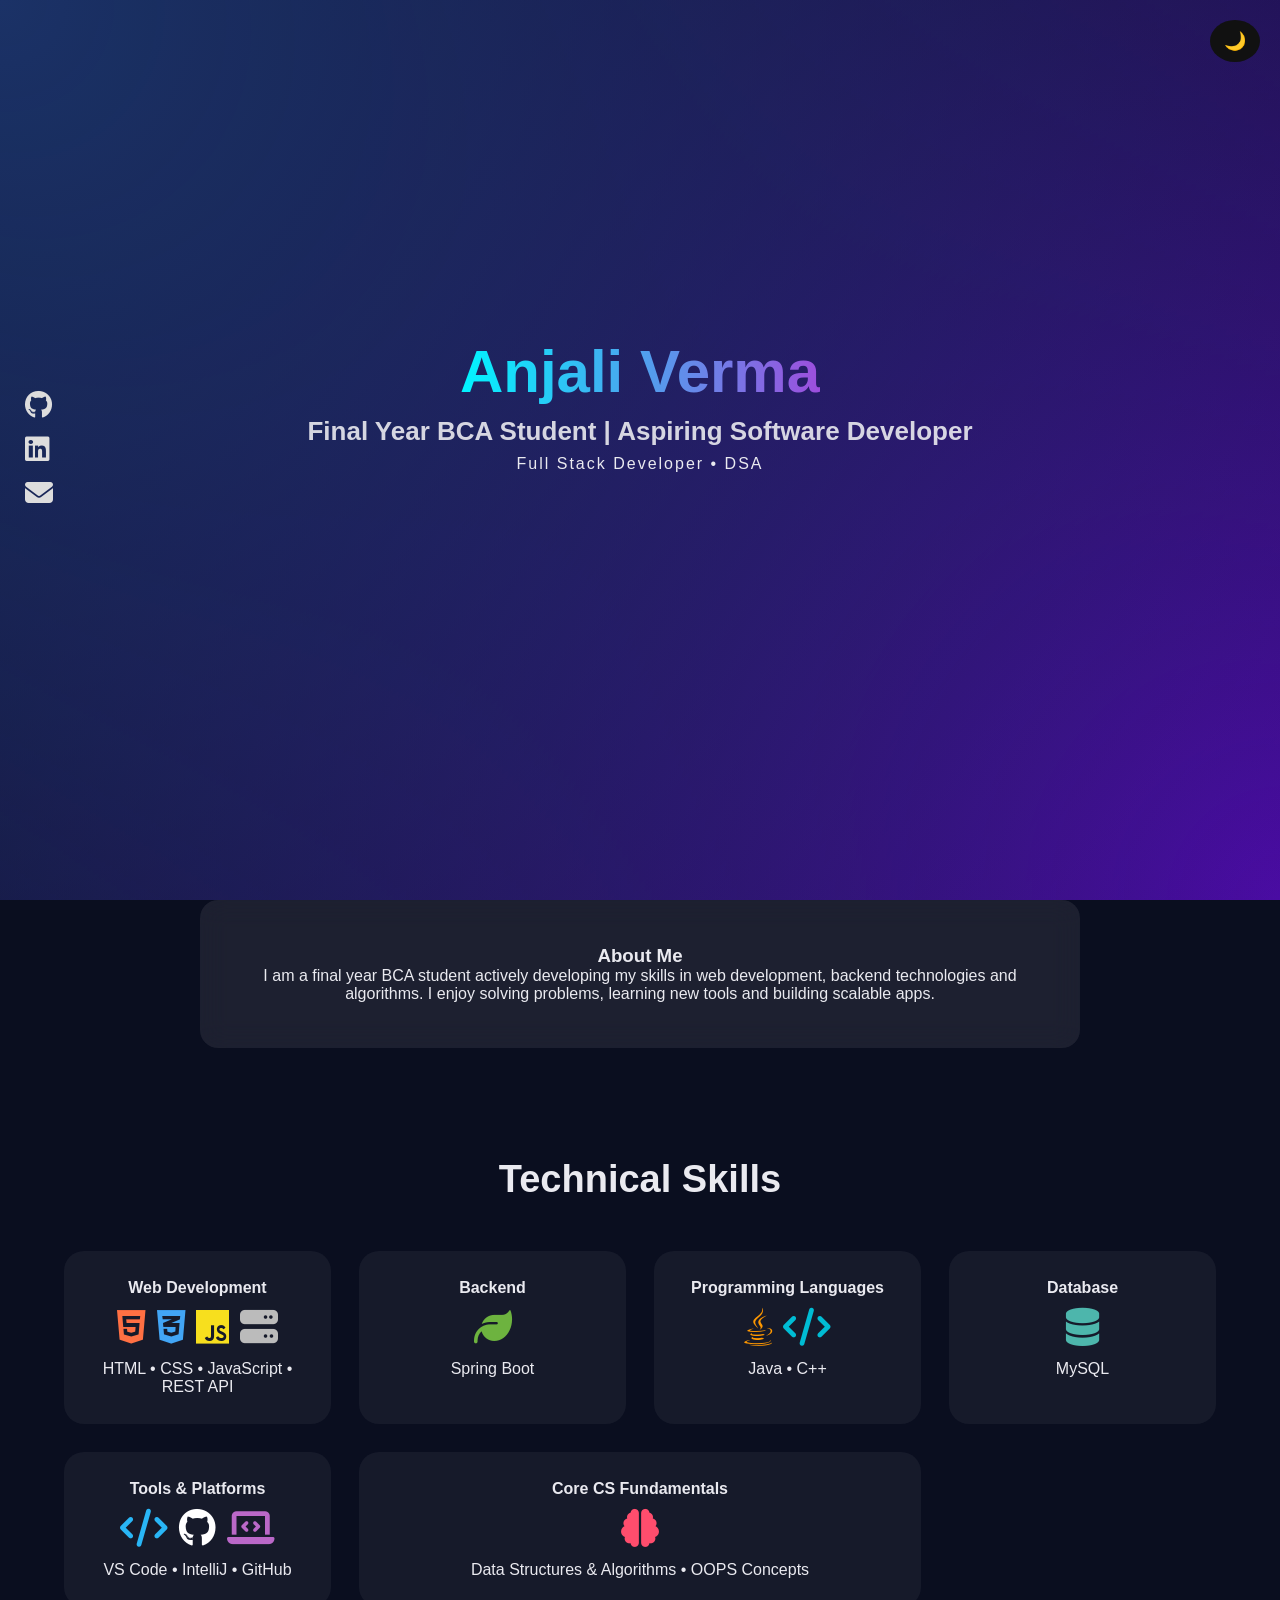
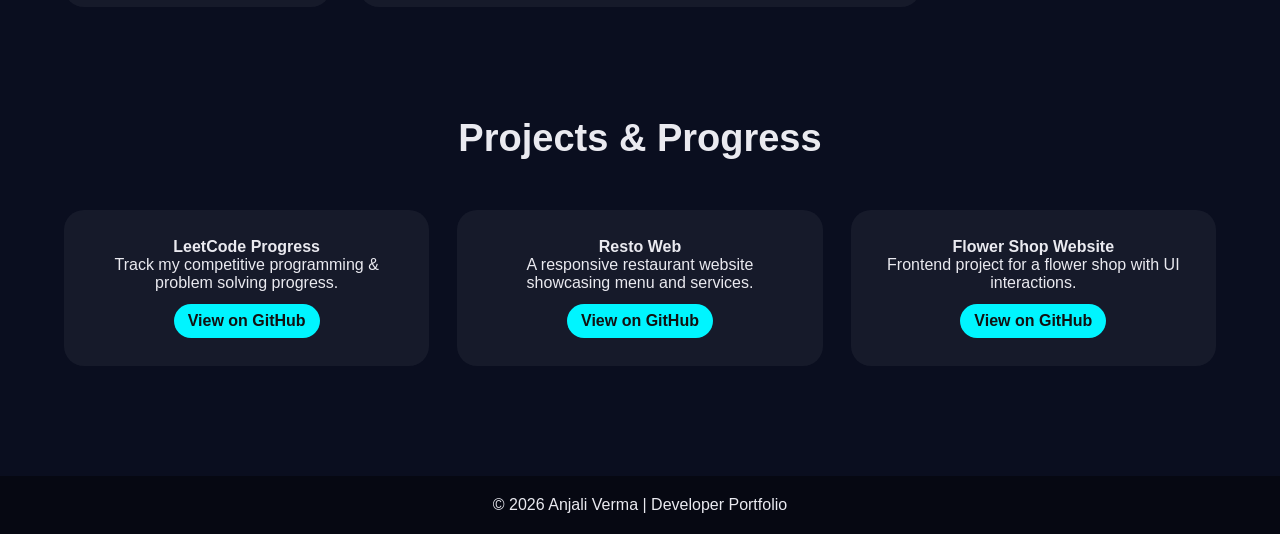
<file: index.html>
<!DOCTYPE html>
<html lang="en">
<head>
  <meta charset="UTF-8">
  <meta name="viewport" content="width=device-width, initial-scale=1.0">
  <title>Anjali Verma | Portfolio</title>

  <link rel="stylesheet" href="style.css">
  <link rel="stylesheet"
    href="https://cdnjs.cloudflare.com/ajax/libs/font-awesome/6.5.1/css/all.min.css">
</head>

<body>

<!-- THEME TOGGLE -->
<button class="theme-toggle">🌙</button>

<!-- BACKGROUND -->
<div class="bg-animation"></div>

<!-- SOCIAL & CONTACT -->
<div class="social-icons">
  <a href="https://github.com/Anjaliverma09" target="_blank">
    <i class="fa-brands fa-github"></i>
  </a>
  <a href="https://www.linkedin.com/in/anjali-verma09" target="_blank">
    <i class="fa-brands fa-linkedin"></i>
  </a>
  <a href="mailto:anjaliiverma09@gmail.com" target="_blank">
    <i class="fa-solid fa-envelope"></i>
  </a>
</div>

<!-- HERO -->
<section class="hero">
  <h1>Anjali Verma</h1>
  <h2>Final Year BCA Student | Aspiring Software Developer</h2>
  <p>Full Stack Developer • DSA</p>
</section>

<!-- ABOUT -->
<section class="glass about">
  <h3>About Me</h3>
  <p>
    I am a final year BCA student actively developing my skills in
    web development, backend technologies and algorithms. I enjoy
    solving problems, learning new tools and building scalable apps.
  </p>
</section>

<!-- SKILLS -->
<section class="skills">
  <h3>Technical Skills</h3>

  <div class="skill-grid">

    <div class="skill-card">
      <h4>Web Development</h4>
      <div class="icons">
        <i class="fa-brands fa-html5 html"></i>
        <i class="fa-brands fa-css3-alt css"></i>
        <i class="fa-brands fa-js js"></i>
        <i class="fa-solid fa-server api"></i>
      </div>
      <span>HTML • CSS • JavaScript • REST API</span>
    </div>

    <div class="skill-card">
      <h4>Backend</h4>
      <div class="icons">
        <i class="fa-solid fa-leaf spring"></i>
      </div>
      <span>Spring Boot</span>
    </div>

    <div class="skill-card">
      <h4>Programming Languages</h4>
      <div class="icons">
        <i class="fa-brands fa-java java"></i>
        <i class="fa-solid fa-code cpp"></i>
      </div>
      <span>Java • C++</span>
    </div>

    <div class="skill-card">
      <h4>Database</h4>
      <div class="icons">
        <i class="fa-solid fa-database mysql"></i>
      </div>
      <span>MySQL</span>
    </div>

    <div class="skill-card">
      <h4>Tools & Platforms</h4>
      <div class="icons">
        <i class="fa-solid fa-code vscode"></i>
        <i class="fa-brands fa-github github"></i>
        <i class="fa-solid fa-laptop-code intellij"></i>
      </div>
      <span>VS Code • IntelliJ • GitHub</span>
    </div>

    <div class="skill-card wide">
      <h4>Core CS Fundamentals</h4>
      <div class="icons">
        <i class="fa-solid fa-brain dsa"></i>
      </div>
      <span>Data Structures & Algorithms • OOPS Concepts</span>
    </div>

  </div>
</section>

<!-- PROJECTS -->
<section class="projects">
  <h3>Projects & Progress</h3>

  <div class="project-grid">

    <div class="project-card">
      <h4>LeetCode Progress</h4>
      <p>Track my competitive programming & problem solving progress.</p>
      <a href="https://github.com/Anjaliverma09/LeetCode" target="_blank">
        <span>View on GitHub</span>
      </a>
    </div>

    <div class="project-card">
      <h4>Resto Web</h4>
      <p>A responsive restaurant website showcasing menu and services.</p>
      <a href="https://github.com/Anjaliverma09/Resto_web" target="_blank">
        <span>View on GitHub</span>
      </a>
    </div>

    <div class="project-card">
      <h4>Flower Shop Website</h4>
      <p>Frontend project for a flower shop with UI interactions.</p>
      <a href="https://github.com/Anjaliverma09/Flower-Shop-website" target="_blank">
        <span>View on GitHub</span>
      </a>
    </div>

  </div>
</section>

<footer>
  <p>© 2026 Anjali Verma | Developer Portfolio</p>
</footer>

<script src="script.js"></script>
</body>
</html>
</file>
<file: style.css>
* {
  margin: 0;
  padding: 0;
  box-sizing: border-box;
  font-family: "Segoe UI", sans-serif;
}

body {
  background: #0a0e1f;
  color: #eaeaf0;
  overflow-x: hidden;
}

/* Background Gradient */
.bg-animation {
  position: fixed;
  width: 100%;
  height: 100%;
  background:
    radial-gradient(circle at top left, #1b3267, transparent),
    radial-gradient(circle at bottom right, #4a0ca3, transparent);
  z-index: -1;
}

/* Theme toggle */
.theme-toggle {
  position: fixed;
  top: 20px;
  right: 20px;
  border: none;
  padding: 10px 14px;
  border-radius: 50%;
  background: #111;
  color: white;
  cursor: pointer;
  font-size: 18px;
  z-index: 999;
}

/* Social icons */
.social-icons {
  position: fixed;
  top: 50%;
  left: 25px;
  transform: translateY(-50%);
  z-index: 999;
}

.social-icons a {
  display: block;
  margin: 12px 0;
  font-size: 28px;
  color: #ddd;
  transition: 0.4s;
}

.social-icons a:hover {
  color: #00f5ff;
  transform: scale(1.2);
}

/* Hero */
.hero {
  min-height: 90vh;
  display: flex;
  flex-direction: column;
  justify-content: center;
  align-items: center;
  text-align: center;
}

.hero h1 {
  font-size: 60px;
  background: linear-gradient(90deg, #00f5ff, #9d4edd);
  -webkit-background-clip: text;
  -webkit-text-fill-color: transparent;
}

.hero h2 {
  margin-top: 10px;
  font-size: 26px;
  opacity: 0.9;
}

.hero p {
  margin-top: 8px;
  letter-spacing: 2px;
}

/* Glass about */
.glass {
  background: rgba(255,255,255,0.08);
  backdrop-filter: blur(14px);
  border-radius: 18px;
}

/* About */
.about {
  max-width: 880px;
  margin: 90px auto;
  padding: 45px;
  text-align: center;
}

/* Skills & Projects */
.skills, .projects {
  max-width: 1200px;
  margin: 110px auto;
  padding: 0 24px;
}

.skills h3, .projects h3 {
  text-align: center;
  font-size: 38px;
  margin-bottom: 50px;
}

.skill-grid, .project-grid {
  display: grid;
  grid-template-columns: repeat(auto-fit, minmax(260px, 1fr));
  gap: 28px;
}

.skill-card, .project-card {
  background: rgba(255,255,255,0.05);
  padding: 28px;
  border-radius: 20px;
  text-align: center;
  transition: 0.4s;
  cursor: pointer;
}

.skill-card:hover, .project-card:hover {
  box-shadow: 0 0 45px rgba(0,245,255,0.4);
}

/* Project link buttons */
.project-card a span {
  display: inline-block;
  margin-top: 12px;
  padding: 8px 14px;
  background: #00f5ff;
  color: #111;
  border-radius: 18px;
  font-weight: bold;
  transition: 0.3s;
}

.project-card a span:hover {
  background: #9d4edd;
  color: #fff;
}

/* Icons spacing */
.icons {
  font-size: 38px;
  margin: 10px 0;
}

/* Icon colors */
.html { color: #ff7043; }
.css { color: #42a5f5; }
.js { color: #f7df1e; }
.api { color: #bbb; }
.java { color: #ff9800; }
.cpp { color: #00bcd4; }
.mysql { color: #4db6ac; }
.spring { color: #6db33f; }
.dsa { color: #ff4d6d; }
.github { color: white; }
.vscode { color: #29b6f6; }
.intellij { color: #ba68c8; }

.wide {
  grid-column: span 2;
}

@media (max-width: 768px) {
  .wide { grid-column: span 1; }
}

/* Neon mode */
body.neon .skill-card,
body.neon .project-card {
  box-shadow: 0 0 40px #00f5ff;
}

/* Footer */
footer {
  margin-top: 90px;
  padding: 20px;
  text-align: center;
  background: rgba(0,0,0,0.4);
}
</file>
